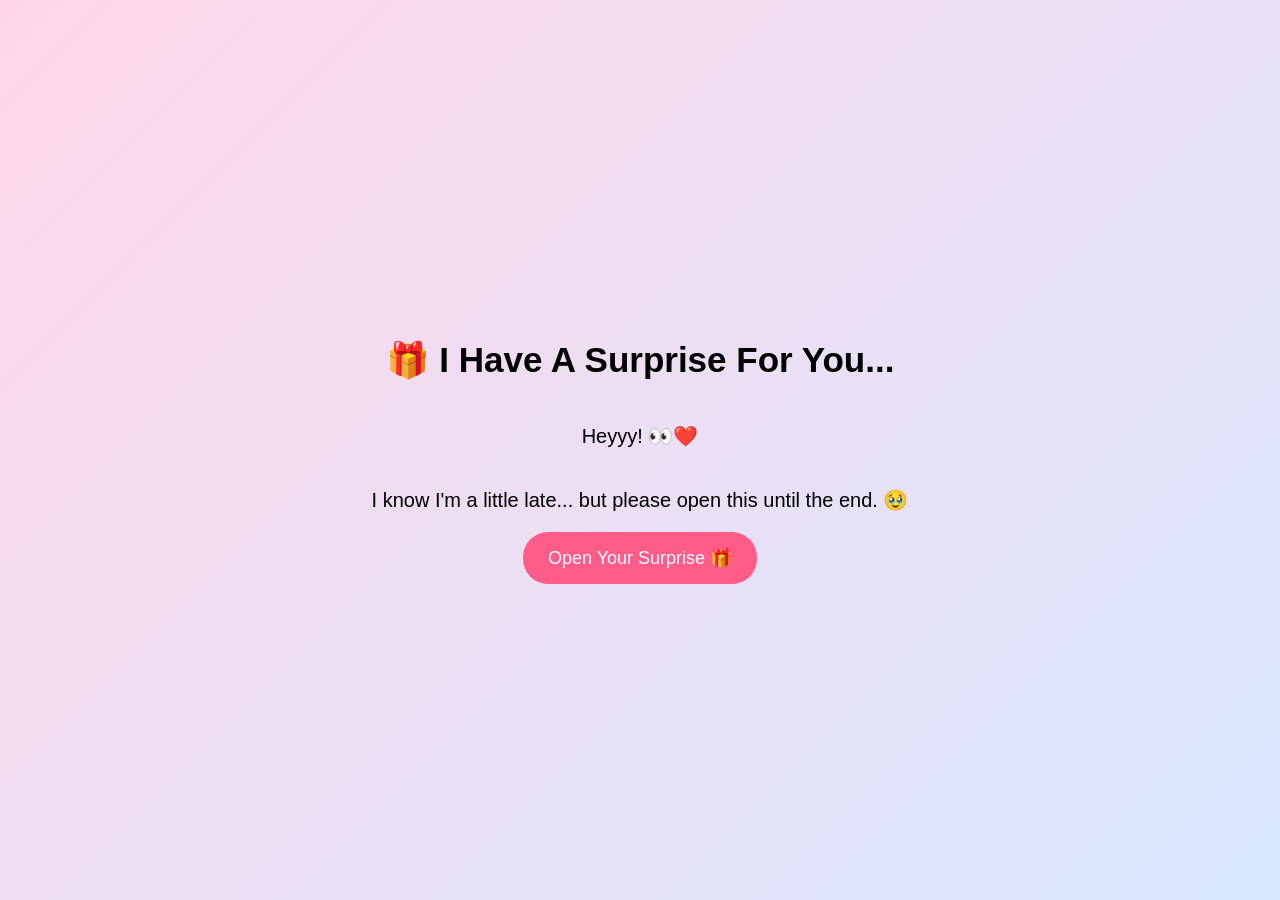
<file: index.html>
<!DOCTYPE html>
<html lang="en">
<head>
  <meta charset="UTF-8">
  <meta name="viewport" content="width=device-width, initial-scale=1.0">

  <title>Happy Birthday, My Man ❤️</title>

  <link rel="stylesheet" href="surprise.css">
</head>

<body>

  <div class="page">

    <h1>🎁 I Have A Surprise For You...</h1>

    <p>Heyyy! 👀❤️</p>

    <p>
      I know I'm a little late...
      but please open this until the end. 🥹
    </p>

    <button onclick="nextPage()">
      Open Your Surprise 🎁
    </button>

  </div>

  <script src="surprise.js"></script>

</body>
</html>
</file>
<file: surprise.css>
body {
  margin: 0;
  font-family: Arial, sans-serif;
  background: linear-gradient(135deg, #ffd6e8, #d8e8ff);
  text-align: center;
}

.page {
  min-height: 100vh;
  display: flex;
  flex-direction: column;
  justify-content: center;
  align-items: center;
  padding: 20px;
  box-sizing: border-box;
}

h1 {
  font-size: 35px;
}

p {
  font-size: 20px;
}

button {
  padding: 15px 25px;
  border: none;
  border-radius: 25px;
  background: #ff5c8a;
  color: white;
  font-size: 18px;
  cursor: pointer;
}
.gift-page {
  text-align: center;
}

.gift {
  font-size: 100px;
  margin: 30px;
  animation: bounce 1s infinite;
}

@keyframes bounce {
  0%, 100% {
    transform: translateY(0);
  }

  50% {
    transform: translateY(-20px);
  }
  
}.memory-frame {
  width: 90%;
  max-width: 400px;
  margin: 25px auto;
  padding: 12px;
  background: white;
  border: 8px solid #f0d6d6;
  border-radius: 20px;
  box-shadow: 0 8px 25px rgba(0,0,0,0.2);
  text-align: center;
}

.memory-frame img {
  width: 100%;
  max-height: 450px;
  object-fit: cover;
  border-radius: 12px;
}

.memory-frame p {
  font-size: 17px;
  margin: 15px 5px 5px;
}

.gift-page {
  text-align: center;
}

.gift {
  font-size: 100px;
  margin: 30px;
  animation: bounce 1s infinite;
}

@keyframes bounce {
  0%, 100% {
    transform: translateY(0);
  }

  50% {
    transform: translateY(-20px);
  }
}
.my-photo {
  width: 85%;
  max-width: 350px;
  max-height: 450px;
  object-fit: cover;
  border-radius: 20px;
  border: 8px solid white;
  box-shadow: 0 8px 25px rgba(0, 0, 0, 0.25);
  margin: 20px auto;
  display: block;
}

.final-page {
  text-align: center;
}

.final-page h1 {
  margin-bottom: 20px;
}

.final-page h2 {
  margin: 15px 0;
}

.final-page p {
  line-height: 1.7;
}
</file>
